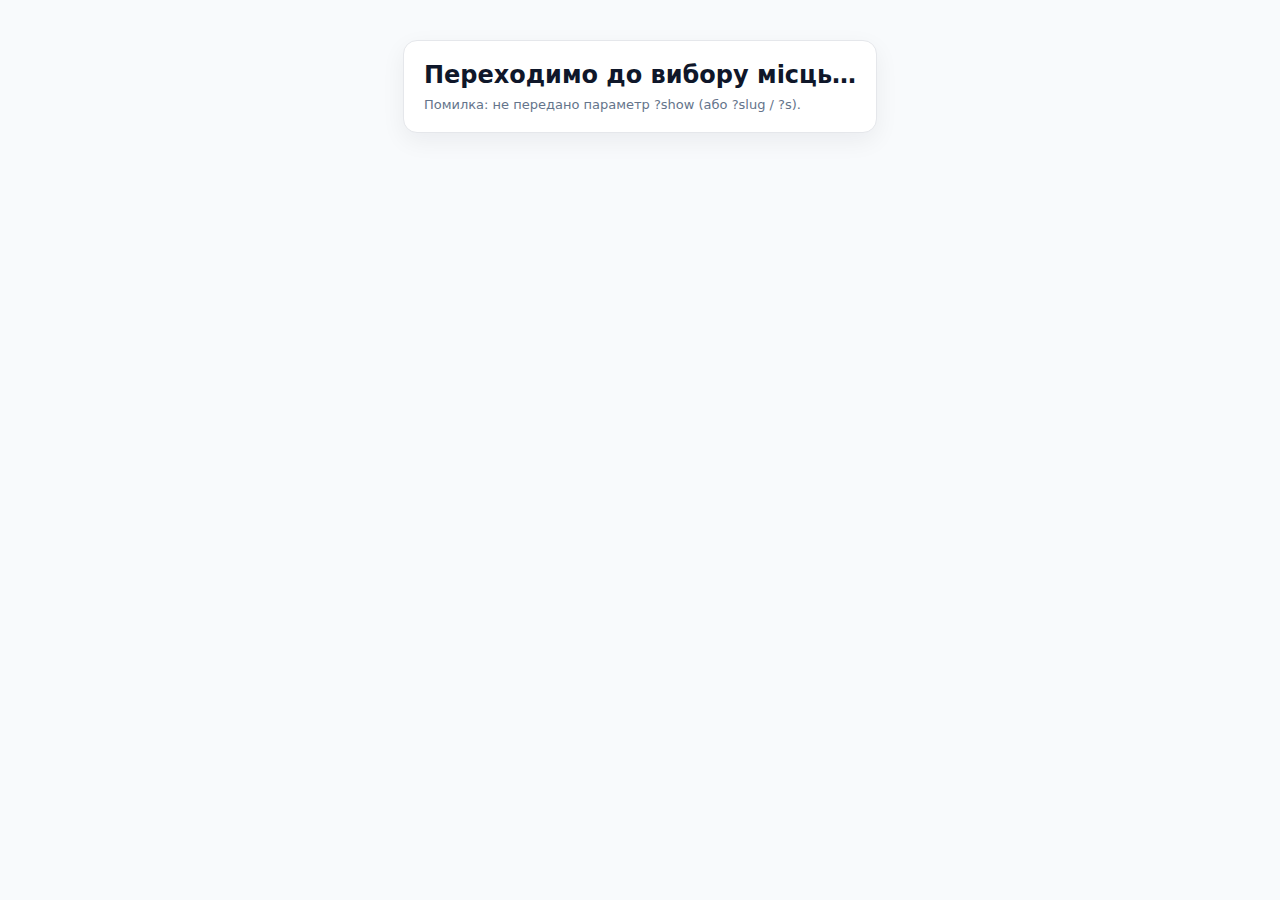
<file: show.html>
<!DOCTYPE html>
<html lang="uk">
<head>
  <meta charset="UTF-8" />
  <meta name="viewport" content="width=device-width, initial-scale=1" />
  <title>Переходимо до вибору місць…</title>
  <meta id="meta-refresh">
  <style>
    body{font-family:system-ui,-apple-system,Segoe UI,Roboto,Inter,Arial,sans-serif;margin:0;padding:40px;display:flex;align-items:center;justify-content:center;background:#f8fafc;color:#0f172a}
    .card{background:#fff;border:1px solid #e5e7eb;border-radius:14px;padding:20px;max-width:560px;box-shadow:0 8px 24px rgba(15,23,42,.06)}
    .muted{color:#64748b}
    a.btn{display:inline-block;margin-top:12px;padding:10px 14px;border-radius:10px;background:#2563eb;color:#fff;text-decoration:none}
    .small{font-size:13px}
  </style>
</head>
<body>
  <div class="card">
    <h2 style="margin:0 0 8px">Переходимо до вибору місць…</h2>
    <div class="muted small" id="status">Готуємо схему залу</div>
    <a id="fallback" class="btn" href="#" style="display:none">Відкрити вручну</a>
  </div>

  <script>
    (function(){
      const qs = new URLSearchParams(location.search);
      // Приймаємо різні назви параметрів на всяк випадок
      const show = qs.get('show') || qs.get('slug') || qs.get('s');

      const statusEl = document.getElementById('status');
      const fallback = document.getElementById('fallback');
      const metaRefresh = document.getElementById('meta-refresh');

      if(!show){
        statusEl.textContent = 'Помилка: не передано параметр ?show (або ?slug / ?s).';
        return;
      }

      const target = `spectacles/hall.html?show=${encodeURIComponent(show)}`;

      // Показуємо запасне посилання
      fallback.href = target;
      fallback.style.display = 'inline-block';

      // Ставимо meta refresh як дубль до JS redirect (на 1 секунду)
      metaRefresh.setAttribute('http-equiv', 'refresh');
      metaRefresh.setAttribute('content', `1;url=${target}`);

      // Ініціюємо миттєвий redirect
      statusEl.textContent = 'Відкриваємо схему залу…';
      try {
        location.replace(target);
      } catch(e) {
        // Якщо щось пішло не так — залишиться meta refresh + кнопка
      }
    })();
  </script>
</body>
</html>
</file>
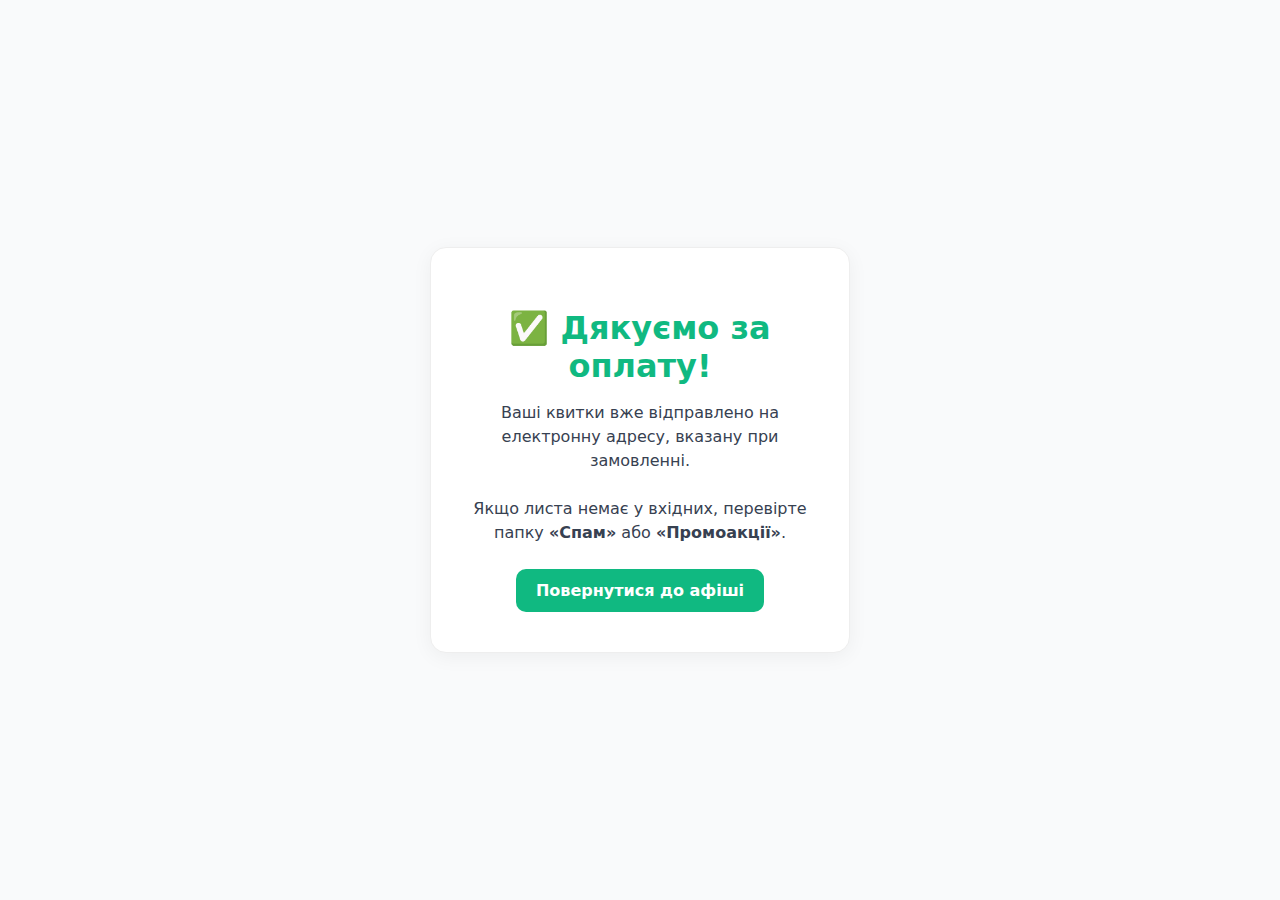
<file: thanks.html>
<!DOCTYPE html>
<html lang="uk">
<head>
  <meta charset="UTF-8" />
  <meta name="viewport" content="width=device-width, initial-scale=1" />
  <title>Дякуємо за оплату — Ваш Адмін</title>
  <link rel="stylesheet" href="styles.css" />
  <style>
    body { background:#f9fafb; display:flex; align-items:center; justify-content:center; height:100vh; margin:0; }
    .box {
      background:white;
      border:1px solid #eee;
      border-radius:16px;
      padding:40px 32px;
      max-width:420px;
      text-align:center;
      box-shadow:0 4px 20px rgba(0,0,0,0.05);
      font-family:system-ui, sans-serif;
    }
    h1 { color:#10b981; margin-bottom:12px; }
    p { color:#374151; line-height:1.5; margin-bottom:24px; }
    a.btn {
      display:inline-block;
      padding:12px 20px;
      border-radius:10px;
      background:#10b981;
      color:white;
      text-decoration:none;
      font-weight:600;
    }
    a.btn:hover { background:#059669; }
  </style>
</head>
<body>
  <div class="box">
    <h1>✅ Дякуємо за оплату!</h1>
    <p>Ваші квитки вже відправлено на електронну адресу, вказану при замовленні.</p>
    <p>Якщо листа немає у вхідних, перевірте папку <strong>«Спам»</strong> або <strong>«Промоакції»</strong>.</p>
    <a href="afisha.html" class="btn">Повернутися до афіші</a>
  </div>
</body>
</html>
</file>
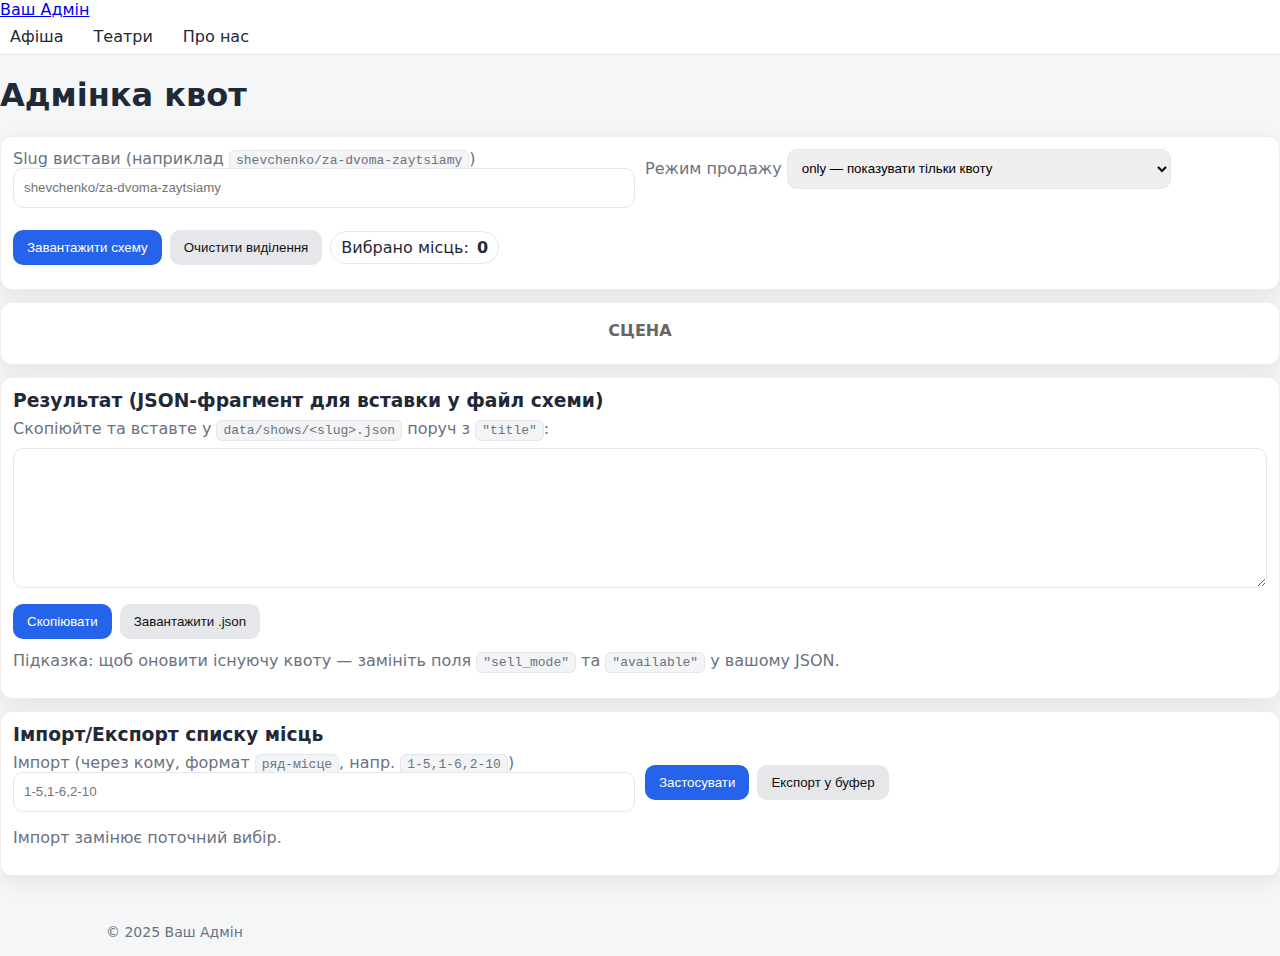
<file: admin/quotas.html>
<!DOCTYPE html>
<html lang="uk">
<head>
<meta charset="utf-8" />
<meta name="viewport" content="width=device-width, initial-scale=1" />
<title>Адмінка квот — Ваш Адмін</title>
<link rel="stylesheet" href="../styles.css" />
<style>
  :root { --seat: 22px; --gap: 4px; }
  @media (min-width: 900px){ :root { --seat: 26px; --gap: 6px; } }

  .toolbar{display:flex; gap:8px; flex-wrap:wrap; align-items:center; margin:12px 0}
  .card{background:#fff;border:1px solid #eee;border-radius:12px;padding:12px}
  .muted{color:#6b7280}
  .row{display:grid; gap:10px}
  .row.two{grid-template-columns:1fr 1fr}
  @media (max-width:800px){ .row.two{grid-template-columns:1fr} }

  .hall{display:grid; gap:var(--gap); justify-content:flex-start;
        grid-template-columns: repeat(var(--cols, 10), var(--seat));
        transform-origin: top left; }
  .seat{width:var(--seat);height:var(--seat);border-radius:6px;background:#e5e7eb;
        display:flex;align-items:center;justify-content:center;cursor:pointer;
        font-weight:700;font-size:12px;user-select:none}
  .spacer{width:var(--seat);height:var(--seat);opacity:0;pointer-events:none}
  .rowlabel{grid-column:1/-1;text-align:center;color:#666;margin-top:4px;font-size:12px}

  .available{background:#dbeafe}
  .reserved{background:#9ca3af;color:#fff;cursor:not-allowed}
  .selected{outline:2px solid #10b981; box-shadow: 0 0 0 2px #10b981 inset}
  .inquota{background:#fde68a} /* уже в квоте */
  .chip{display:inline-flex;align-items:center;gap:8px;border:1px solid #e5e7eb;border-radius:999px;padding:6px 10px}
  code.inline{background:#f3f4f6;border:1px solid #e5e7eb;border-radius:6px;padding:2px 6px}
  textarea{width:100%;min-height:140px;border:1px solid #e5e7eb;border-radius:10px;padding:10px;font-family:ui-monospace, SFMono-Regular, Menlo, monospace}
  input[type=text]{height:40px;border:1px solid #e5e7eb;border-radius:10px;padding:0 10px;width:100%}
  select{height:40px;border:1px solid #e5e7eb;border-radius:10px;padding:0 10px}
  .scene{margin:6px auto 12px; text-align:center; font-weight:700; color:#666}
</style>
</head>
<body>
<header class="header">
  <a href="../index.html" class="logo">Ваш Адмін</a>
  <nav class="nav">
    <a href="../afisha.html" class="nav-link">Афіша</a>
    <a href="../theatres.html" class="nav-link">Театри</a>
    <a href="../about.html" class="nav-link">Про нас</a>
  </nav>
</header>

<main class="container">
  <h1>Адмінка квот</h1>
  <div class="card row two">
    <div>
      <label class="muted">Slug вистави (наприклад <code class="inline">shevchenko/za-dvoma-zaytsiamy</code>)</label>
      <input id="slug" type="text" placeholder="shevchenko/za-dvoma-zaytsiamy">
    </div>
    <div>
      <label class="muted">Режим продажу</label>
      <select id="mode">
        <option value="only">only — показувати тільки квоту</option>
        <option value="disable">disable — показувати все, але клікабельно тільки квоту</option>
      </select>
    </div>
    <div class="toolbar">
      <button id="loadShow" class="btn">Завантажити схему</button>
      <button id="clearSel" class="btn secondary">Очистити виділення</button>
      <div class="chip">Вибрано місць: <strong id="selCount">0</strong></div>
    </div>
  </div>

  <div id="err" class="card muted" style="display:none;color:#b91c1c"></div>

  <div class="card" style="margin-top:12px">
    <div class="scene">СЦЕНА</div>
    <div id="hall" class="hall"></div>
  </div>

  <div class="card" style="margin-top:12px">
    <h3 style="margin:0 0 8px">Результат (JSON-фрагмент для вставки у файл схеми)</h3>
    <p class="muted" style="margin:6px 0 10px">
      Скопіюйте та вставте у <code class="inline">data/shows/&lt;slug&gt;.json</code> поруч з <code class="inline">"title"</code>:
    </p>
    <textarea id="out" readonly></textarea>
    <div class="toolbar">
      <button id="copyOut" class="btn">Скопіювати</button>
      <button id="downloadOut" class="btn secondary">Завантажити .json</button>
    </div>
    <p class="muted" style="margin-top:6px">
      Підказка: щоб оновити існуючу квоту — замініть поля <code class="inline">"sell_mode"</code> та <code class="inline">"available"</code> у вашому JSON.
    </p>
  </div>

  <div class="card" style="margin-top:12px">
    <h3 style="margin:0 0 8px">Імпорт/Експорт списку місць</h3>
    <div class="row two">
      <div>
        <label class="muted">Імпорт (через кому, формат <code class="inline">ряд-місце</code>, напр. <code class="inline">1-5,1-6,2-10</code>)</label>
        <input id="importList" type="text" placeholder="1-5,1-6,2-10">
      </div>
      <div class="toolbar">
        <button id="applyImport" class="btn">Застосувати</button>
        <button id="exportList" class="btn secondary">Експорт у буфер</button>
      </div>
    </div>
    <p class="muted">Імпорт замінює поточний вибір.</p>
  </div>
</main>

<footer class="footer">
  <div class="footer-inner"><div>© 2025 Ваш Адмін</div></div>
</footer>

<script>
(function(){
  const qp = new URLSearchParams(location.search);
  const slugEl = document.getElementById('slug');
  const modeEl = document.getElementById('mode');
  const hall   = document.getElementById('hall');
  const errEl  = document.getElementById('err');
  const outEl  = document.getElementById('out');
  const selCountEl = document.getElementById('selCount');

  const loadBtn = document.getElementById('loadShow');
  const clearBtn = document.getElementById('clearSel');
  const copyBtn = document.getElementById('copyOut');
  const dlBtn = document.getElementById('downloadOut');
  const importEl = document.getElementById('importList');
  const applyImportBtn = document.getElementById('applyImport');
  const exportListBtn = document.getElementById('exportList');

  // из query ?show=...
  const initialSlug = qp.get('show') || '';
  if (initialSlug) slugEl.value = initialSlug;

  let rows = [];           // конфиг рядов (только партер)
  let selected = new Set(); // "ряд-місце"
  let priceByRow = new Map(); // row -> price
  let cols = 0;            // ширина сетки

  function showErr(msg){
    errEl.textContent = msg;
    errEl.style.display = 'block';
  }
  function hideErr(){ errEl.style.display = 'none'; }

  function spacer(){ const d=document.createElement('div'); d.className='spacer'; return d; }

  function rebuildOutput(){
    const mode = modeEl.value || 'only';
    const list = Array.from(selected).sort((a,b)=>{
      const [ar,as]=a.split('-').map(Number);
      const [br,bs]=b.split('-').map(Number);
      return ar===br ? as-bs : ar-br;
    });
    const json = {
      sell_mode: mode,
      available: list
    };
    outEl.value = JSON.stringify(json, null, 2);
    selCountEl.textContent = list.length;
  }

  function renderHall(){
    hall.innerHTML = '';
    if (!rows.length){ showErr('Немає рядів для відображення.'); return; }

    cols = Math.max(...rows.map(r => r.seats + ((r.aisles && r.aisles.length) || 0)));
    hall.style.setProperty('--cols', cols);

    rows.sort((a,b)=>a.row-b.row).forEach(cfg=>{
      priceByRow.set(cfg.row, cfg.price);
      const aisles=(cfg.aisles||[]).slice().sort((a,b)=>a-b);
      let nextA=0;
      for(let s=1; s<=cfg.seats; s++){
        while(nextA<aisles.length && (s===aisles[nextA]+1)){ hall.appendChild(spacer()); nextA++; }
        const key=`${cfg.row}-${s}`;
        const el=document.createElement('div');
        el.className='seat available';
        el.textContent=s;
        el.title = `Ряд ${cfg.row}, Місце ${s} — ${cfg.price} грн`;
        if (selected.has(key)) el.classList.add('inquota');
        el.addEventListener('click', ()=>{
          if (selected.has(key)){ selected.delete(key); el.classList.remove('inquota'); }
          else { selected.add(key); el.classList.add('inquota'); }
          rebuildOutput();
        });
        hall.appendChild(el);
      }
      while(nextA<(cfg.aisles||[]).length){ hall.appendChild(spacer()); nextA++; }
      const rl=document.createElement('div'); rl.className='rowlabel';
      rl.textContent=`Ряд ${cfg.row} • ${cfg.price} грн`;
      hall.appendChild(rl);
    });

    // авто-fit: уменьшим/увеличим «квадратик» под доступную ширину
    fitWidth();
    setTimeout(fitWidth, 120);
    window.addEventListener('resize', fitWidth);
  }

  function fitWidth(){
    const container = hall.parentElement; // .card
    const padding = 24;
    const seat = Math.floor((container.clientWidth - padding) / cols);
    if (seat >= 16){
      document.documentElement.style.setProperty('--seat', Math.min(56, seat)+'px');
    }
  }

  async function loadShow(){
    hideErr();
    selected.clear();
    rebuildOutput();

    const slug = (slugEl.value || '').trim();
    if (!slug){ showErr('Введіть slug вистави.'); return; }

    try{
      const r = await fetch(`../data/shows/${slug}.json`, {cache:'no-store'});
      if (!r.ok) throw new Error('HTTP '+r.status);
      const show = await r.json();

      const parter = (show.rows||[]).filter(r => (r.section||'parter')==='parter' && r.enabled!==false);
      if (!parter.length){ showErr('У файлі немає рядів партера.'); return; }

      rows = parter;
      // если в JSON уже есть квота — подхватим
      const mode = (show.sell_mode || 'only').toLowerCase();
      modeEl.value = (mode==='disable') ? 'disable' : 'only';

      const pre = (show.available || show.sell || []);
      pre.forEach(k => selected.add(String(k)));
      rebuildOutput();

      renderHall();
    }catch(e){
      console.error(e);
      showErr('Не вдалося завантажити файл: data/shows/'+slug+'.json');
    }
  }

  // actions
  loadBtn.addEventListener('click', loadShow);
  clearBtn.addEventListener('click', ()=>{ selected.clear(); rebuildOutput(); renderHall(); });
  modeEl.addEventListener('change', rebuildOutput);

  copyBtn.addEventListener('click', ()=>{
    outEl.select();
    document.execCommand('copy');
  });

  dlBtn.addEventListener('click', ()=>{
    const slug = (slugEl.value || 'quotas').replace(/[^\w\-\/]/g,'_').replace(/\//g,'_');
    const blob = new Blob([outEl.value], {type:'application/json;charset=utf-8'});
    const a = document.createElement('a');
    a.href = URL.createObjectURL(blob);
    a.download = slug + '_quota.json';
    a.click();
    URL.revokeObjectURL(a.href);
  });

  applyImportBtn.addEventListener('click', ()=>{
    const raw = (importEl.value||'').trim();
    selected.clear();
    if (raw){
      raw.split(',').map(s=>s.trim()).forEach(k=>{
        if (/^\d+-\d+$/.test(k)) selected.add(k);
      });
    }
    rebuildOutput();
    renderHall();
  });

  exportListBtn.addEventListener('click', ()=>{
    const list = Array.from(selected).join(',');
    navigator.clipboard.writeText(list);
  });

  // авто-старт если ?show=...
  if (initialSlug) { loadShow(); }
})();
</script>
</body>
</html>
</file>
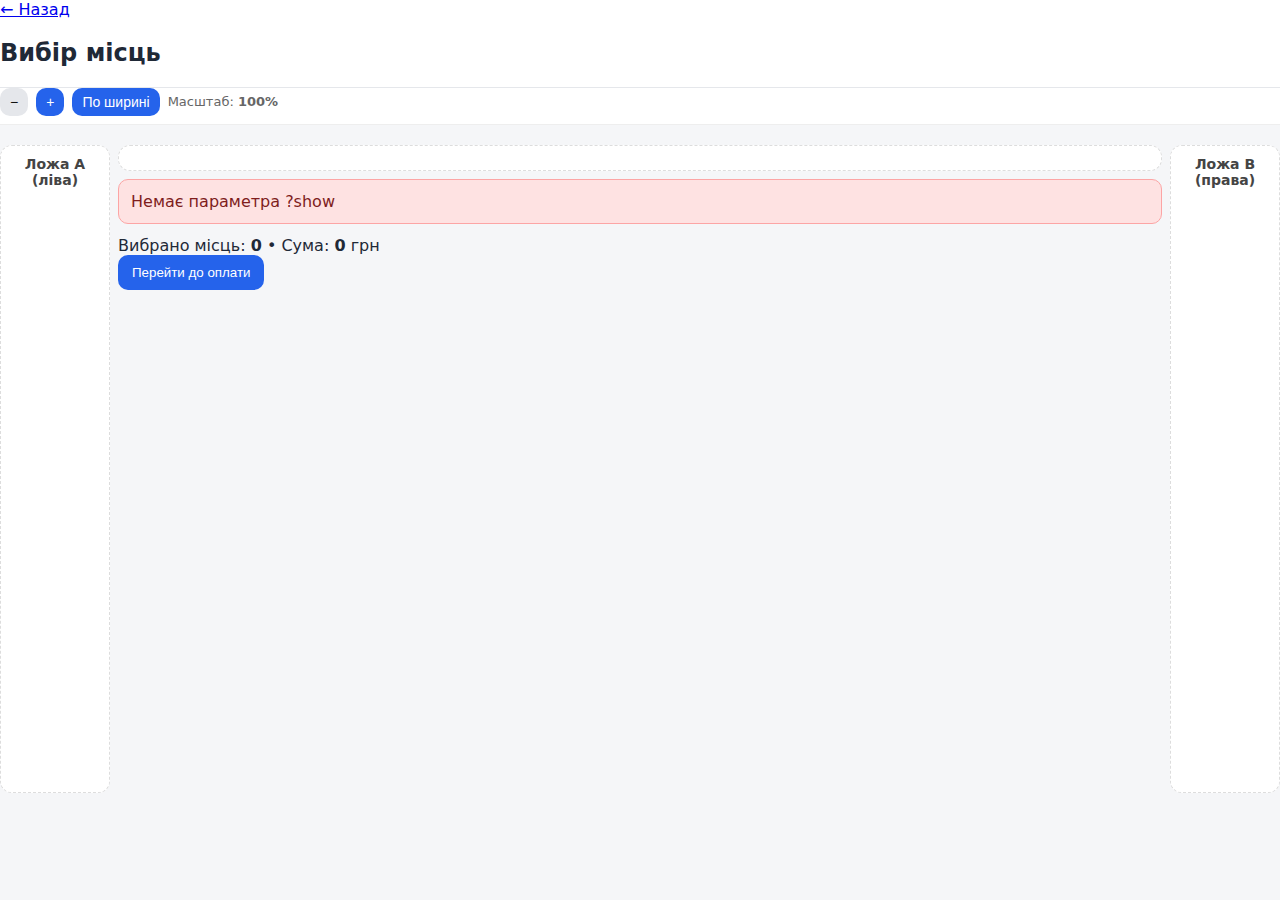
<file: spectacles/hall.html>
<!DOCTYPE html>
<html lang="uk">
<head>
  <meta charset="utf-8" />
  <meta name="viewport" content="width=device-width, initial-scale=1" />
  <title id="page-title">Схема залу — Ваш Адмін</title>
  <link rel="stylesheet" href="../styles.css" />
  <style>
    :root { --seat: 32px; --gap: 6px; }
    @media (max-width: 640px){ :root { --seat: 22px; --gap: 4px; } }

    /* верхняя панель */
    .controls { position: sticky; top: 0; z-index: 5; background: #fff; padding: 8px 0; margin: -8px 0 8px;
      display: flex; gap: 8px; align-items: center; flex-wrap: wrap; border-bottom: 1px solid #eee; }
    .controls .btn{ padding: 6px 10px; font-size: 14px; }
    .controls .meta{ font-size: 13px; color:#666; }

    /* макет: Ложа A | Партер | Ложа B — всегда в 3 колонки */
    .layout {
      display: grid;
      grid-template-columns: 110px minmax(280px, 1fr) 110px; /* фикс. боковые, центр растягивается */
      gap: 8px;         /* меньше зазор — ложи ближе к партеру */
      align-items: start;
    }
    @media (max-width: 900px){
      .layout {
        grid-template-columns: 90px minmax(220px, 1fr) 90px;
        gap: 6px;
      }
    }

    /* центр: контейнер с прокруткой ТОЛЬКО у схемы партера */
    .hall-wrap { overflow: auto; border:1px dashed #ddd; border-radius:12px; padding: 12px; max-height: 72vh; background:#fff; width: 100%; }
    .hall { display:grid; gap: var(--gap); justify-content:flex-start; grid-template-columns: repeat(var(--cols, 10), var(--seat)); transform-origin: top left; }
    .stage { grid-column:1/-1; text-align:center; font-weight:700; padding:8px 0; background:#eee; border-radius:8px; margin-bottom:6px }

    .seat { width: var(--seat); height: var(--seat); border-radius:6px; background:#e0e0e0; display:flex; align-items:center; justify-content:center;
      cursor:pointer; font-weight:700; font-size: 12px; user-select: none; }
    .seat.selected{ background:#4caf50; color:#fff }
    .seat.reserved{ background:#9e9e9e; color:#fff; cursor:not-allowed }
    .spacer{ width: var(--seat); height: var(--seat); opacity:0; pointer-events:none }
    .rowlabel{ grid-column:1/-1; text-align:center; color:#666; margin-top:4px; font-size:12px }
    .rowgap{ grid-column:1/-1; height: calc(var(--seat)*1.2); }

    .legend { display:flex; flex-wrap:wrap; gap:8px; margin:10px 0; }
    .legend .item { display:flex; align-items:center; gap:6px; padding:4px 8px; border:1px solid #eee; border-radius:8px; font-size:13px; }
    .legend .swatch { width:16px; height:16px; border-radius:4px; border:1px solid #ddd; }

    /* боковые ложи: ОДНА ВЕРТИКАЛЬНАЯ КОЛОНКА на 18 "уровней" */
    .loge { background:#fff; border:1px dashed #ddd; border-radius:12px; padding:10px; position: sticky; top: 76px; max-height: 72vh; overflow:auto; }
    .loge h3 { margin: 0 0 8px; font-size: 14px; color:#444; text-align:center; }
    .loge-vert {
      display:grid;
      grid-template-rows: repeat(18, calc(var(--seat) * 0.9));
      gap: var(--gap);
      justify-items:center;
      align-content:start;
    }
    .loge-vert .seat{ width: calc(var(--seat) * 0.9); height: calc(var(--seat) * 0.9); font-size: 11px; }
    .loge-note { text-align:center; font-size: 11px; color:#777; margin-top:6px; }

    .error { padding: 12px; border:1px solid #fca5a5; background:#fee2e2; color:#7f1d1d; border-radius:10px; margin-top: 8px; display:none; }
  </style>
</head>
<body>
  <header class="header">
    <a id="back" href="../afisha.html">← Назад</a>
    <h2 id="title">Вибір місць</h2>
  </header>

  <div class="container">
    <!-- Кнопки масштаба -->
    <div class="controls">
      <button id="zoomOut" class="btn secondary">−</button>
      <button id="zoomIn" class="btn">+</button>
      <button id="fitWidth" class="btn">По ширині</button>
      <span id="zoomInfo" class="meta">Масштаб: <strong id="zoomVal">100%</strong></span>
    </div>

    <!-- Легенда -->
    <div id="legend" class="legend"></div>

    <!-- Трёхколоночный макет: Ложа A (вертикаль) | Партер | Ложа B (вертикаль) -->
    <div class="layout">
      <!-- ЛОЖА A (слева) -->
      <aside class="loge">
        <h3>Ложа A (ліва)</h3>
        <div id="logeA" class="loge-vert"></div>
        <div class="loge-note">1…18 — відповідають рядам партера</div>
      </aside>

      <!-- ПАРТЕР (центр) -->
      <section class="center">
        <div class="hall-wrap">
          <div id="hall" class="hall" aria-label="Схема залу"></div>
        </div>
        <div id="errorBox" class="error"></div>

        <div style="margin-top:12px">
          <span>Вибрано місць: <strong id="count">0</strong></span> •
          <span>Сума: <strong id="sum">0</strong> грн</span>
          <div><button id="toCheckout" class="btn" disabled>Перейти до оплати</button></div>
        </div>
      </section>

      <!-- ЛОЖА B (справа) -->
      <aside class="loge">
        <h3>Ложа B (права)</h3>
        <div id="logeB" class="loge-vert"></div>
        <div class="loge-note">1…18 — відповідають рядам партера</div>
      </aside>
    </div>
  </div>

  <script type="module">
    const rootStyle = document.documentElement.style;
    const zoomValEl = document.getElementById('zoomVal');
    function getSeatPx(){ const v=getComputedStyle(document.documentElement).getPropertyValue('--seat').trim(); return parseInt(v.replace('px','')||'32',10); }
    function setSeatPx(px){ const c=Math.max(16,Math.min(px,56)); rootStyle.setProperty('--seat', c+'px'); zoomValEl.textContent = Math.round(c/32*100)+'%'; document.getElementById('hall').style.transform='scale(1)'; }
    function showError(msg){ const box=document.getElementById('errorBox'); box.style.display='block'; box.textContent=msg; }

    const qp = new URLSearchParams(location.search);
    const showSlug = qp.get('show'); // e.g. shevchenko/za-dvoma-zaytsiamy
    if (!showSlug) { showError('Немає параметра ?show'); throw new Error('no show'); }

    // Подгружаем JSON описания схемы
    fetch(`../data/shows/${showSlug}.json?ts=${Date.now()}`).then(r=>{
      if(!r.ok) throw new Error('HTTP '+r.status);
      return r.json();
    }).then(show=>{
      document.getElementById('page-title').textContent='Схема — '+show.title;
      document.getElementById('title').textContent='«'+show.title+'»';
      document.getElementById('back').href='../afisha.html';

      const hall = document.getElementById('hall');
      const rows = (show.rows||[]);
      const parter = rows.filter(r => (r.section||'parter')==='parter').sort((a,b)=>a.row-b.row);
      const reserved = new Set(show.reserved || []);

      if (!parter.length) { showError('Немає рядів партера для відображення.'); return; }

      // Легенда цен (по партеру)
      const legend = document.getElementById('legend');
      const prices = Array.from(new Set(parter.map(r=>r.price))).sort((a,b)=>b-a);
      legend.innerHTML = prices.map(p=>`<div class="item"><span class="swatch" style="background:#${(p*1234567).toString(16).slice(0,6)}"></span><span>${p} грн</span></div>`).join('');

      // Кол-во колонок с учётом проходов
      const calcCols = r => (r.seats || 0) + ((r.aisles||[]).length || 0);
      const layoutCols = Math.max(...parter.map(calcCols));
      hall.style.setProperty('--cols', layoutCols);

      // Сцена
      const st = document.createElement('div'); st.className='stage'; st.textContent='Сцена'; hall.appendChild(st);

      // Рендер ряда партера (с проходами)
      let selected=[];
      function renderParterRow(cfg){
        const aisles=(cfg.aisles||[]).slice().sort((a,b)=>a-b);
        let nextA=0;
        for(let s=1; s<=cfg.seats; s++){
          while(nextA<aisles.length && (s===aisles[nextA]+1)){
            const sp=document.createElement('div'); sp.className='spacer'; hall.appendChild(sp); nextA++;
          }
          const key=`${cfg.row}-${s}`;
          const el=document.createElement('div');
          el.className='seat'; el.textContent=s;
          el.dataset.key=key; el.dataset.row=cfg.row; el.dataset.seat=s; el.dataset.price=cfg.price;
          el.title=`Ряд ${cfg.row}, Місце ${s} — ${cfg.price} грн`;
          if(reserved.has(key)){ el.classList.add('reserved'); }
          else { el.addEventListener('click',()=>toggle(el)); }
          hall.appendChild(el);
        }
        while(nextA<(cfg.aisles||[]).length){ const sp=document.createElement('div'); sp.className='spacer'; hall.appendChild(sp); nextA++; }
        const rl=document.createElement('div'); rl.className='rowlabel'; rl.textContent=`Ряд ${cfg.row} • ${cfg.price} грн`; hall.appendChild(rl);
      }

      // Партер 1–18, затем зазор, затем 19–21
      parter.forEach(r=>{
        renderParterRow(r);
        if (r.row===18){ const gap=document.createElement('div'); gap.className='rowgap'; hall.appendChild(gap); }
      });

      function toggle(el){
        const key=el.dataset.key;
        const i=selected.findIndex(x=>x.key===key);
        if(i!==-1){selected.splice(i,1); el.classList.remove('selected');}
        else{selected.push({key,row:+el.dataset.row,seat:+el.dataset.seat,price:+el.dataset.price}); el.classList.add('selected');}
        const total=selected.reduce((a,b)=>a+b.price,0);
        document.getElementById('count').textContent=selected.length;
        document.getElementById('sum').textContent=total;
        document.getElementById('toCheckout').disabled=selected.length===0;
      }

      // === ЛОЖИ как ВЕРТИКАЛЬНЫЕ колонки (по 1 месту на уровень 1..18) ===
      // Цена лож = цена соответствующего ряда партера (1..18)
      const priceByRow = {};
      parter.forEach(r => { if (r.row>=1 && r.row<=18) priceByRow[r.row]=r.price; });

      function renderVerticalLoge(containerId, prefix){
        const box = document.getElementById(containerId);
        box.innerHTML = '';
        for (let level=1; level<=18; level++){
          const price = priceByRow[level] ?? priceByRow[18] ?? 0;
          const key = `${prefix}-${level}`; // LA-7 / LB-12
          const el = document.createElement('div');
          el.className = 'seat';
          el.textContent = level;
          el.title = `Ложа ${prefix==='LA'?'A':'B'}, рівень ${level} — ${price} грн`;
          el.dataset.key = key;
          el.dataset.row = level; // для корзини: рівень
          el.dataset.seat = level; // номер у ложе = рівень
          el.dataset.price = price;
          if (reserved.has(key)) { el.classList.add('reserved'); }
          else { el.addEventListener('click',()=>toggle(el)); }
          box.appendChild(el);
        }
      }
      renderVerticalLoge('logeA', 'LA');
      renderVerticalLoge('logeB', 'LB');

      // Зум/подгон
      const hallWrap = document.querySelector('.hall-wrap');
      function fitWidth(){
        const padding = 32;
        const cols = parseInt(getComputedStyle(hall).getPropertyValue('--cols')) || 10;
        const seat = Math.floor((hallWrap.clientWidth - padding) / cols);
        if (seat >= 16) setSeatPx(seat);
        requestAnimationFrame(()=>{
          const need = hallWrap.clientWidth - 20;
          const cur  = hall.scrollWidth;
          const scale = cur>0 ? Math.min(1, need/cur) : 1;
          hall.style.transform = `scale(${scale})`;
          zoomValEl.textContent = Math.round(getSeatPx()/32*100*scale)+'%';
          hallWrap.scrollTop=0; hallWrap.scrollLeft=0;
        });
      }
      document.getElementById('zoomIn').addEventListener('click',()=>{ hall.style.transform='scale(1)'; setSeatPx(getSeatPx()+4); });
      document.getElementById('zoomOut').addEventListener('click',()=>{ hall.style.transform='scale(1)'; setSeatPx(getSeatPx()-4); });
      document.getElementById('fitWidth').addEventListener('click', fitWidth);
      fitWidth(); setTimeout(fitWidth, 80);

      // Переход к оплате
      document.getElementById('toCheckout').addEventListener('click',()=>{
        const seats=selected.map(s=>`Р${s.row}-М${s.seat}`).join(',');
        const total=selected.reduce((a,b)=>a+b.price,0);
        location.href=`../checkout.html?show=${encodeURIComponent(showSlug)}&seats=${encodeURIComponent(seats)}&sum=${encodeURIComponent(total)}`;
      });

    }).catch(e=>{
      console.error(e); showError('Не вдалося завантажити схему: '+e.message);
    });
  </script>
</body>
</html>
</file>
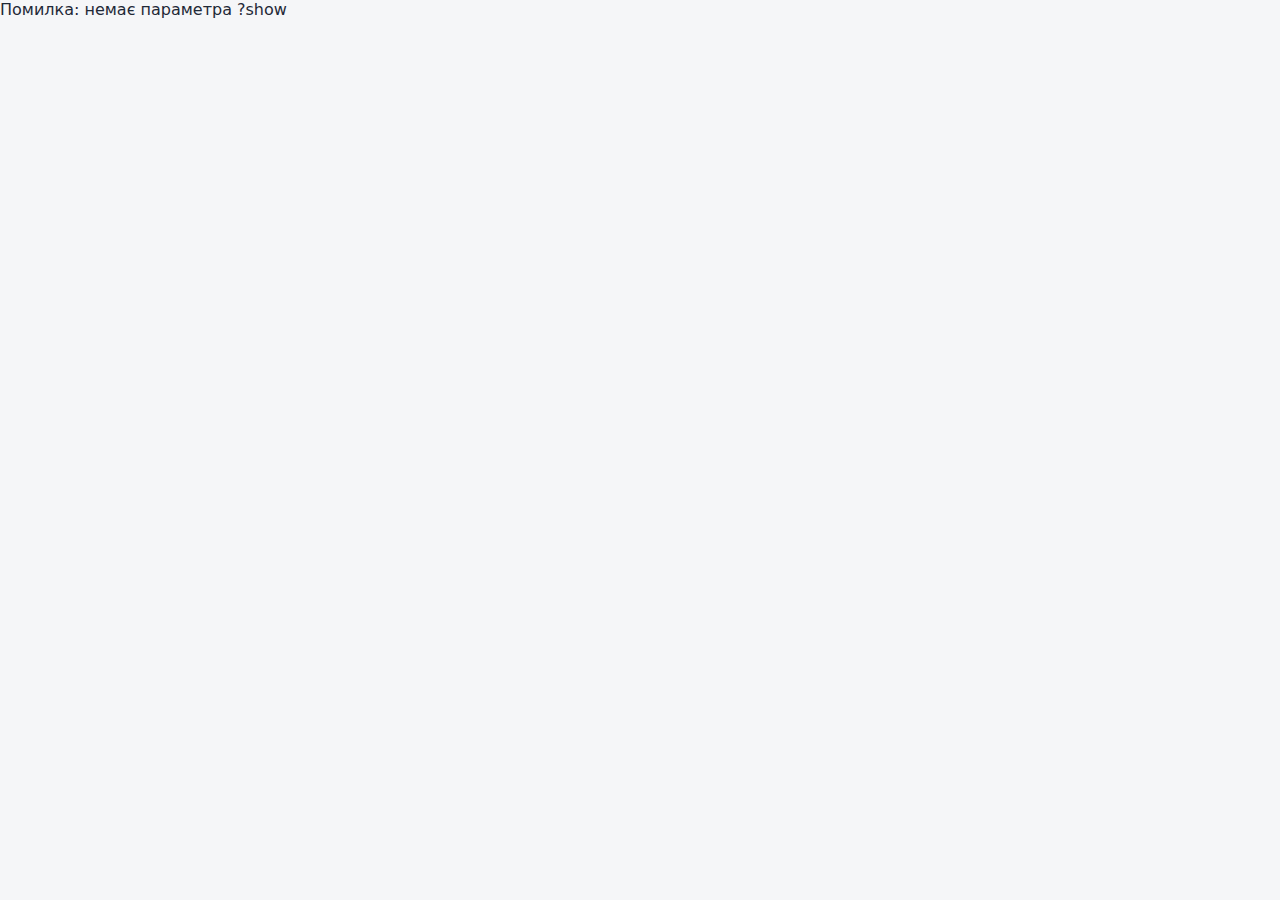
<file: spectacles/show.html>
<!DOCTYPE html>
<html lang="uk">
<head>
  <meta charset="utf-8" />
  <meta name="viewport" content="width=device-width, initial-scale=1" />
  <title id="page-title">Вистава</title>
  <link rel="stylesheet" href="../styles.css" />
</head>
<body>
  <header class="header">
    <h1 id="title">Вистава</h1>
    <nav class="nav"><a href="../afisha.html">Афіша</a></nav>
  </header>

  <div class="container">
    <div class="grid" style="grid-template-columns:300px 1fr">
      <img id="poster" style="width:100%;border-radius:12px;aspect-ratio:3/4;object-fit:cover;background:#eee" alt="Афіша" />
      <div>
        <p id="description" class="meta"></p>
        <p><strong>Сцена:</strong> <span id="stageText"></span></p>
        <p><strong>Дата:</strong> <span id="date"></span></p>
        <p><strong>Час:</strong> <span id="time"></span></p>
        <p><strong>Локація:</strong> <span id="venue"></span></p>
        <div style="margin-top:12px"><a id="to-hall" class="btn">🎟️ Вибрати місця</a></div>
      </div>
    </div>
  </div>

  <script>
    const qp = new URLSearchParams(location.search);
    const slug = qp.get('show');
    const stageName = s => s==='big'?'Велика сцена':(s==='small'?'Мала сцена':'');
    if (!slug) { document.body.innerHTML = 'Помилка: немає параметра ?show'; throw new Error(); }

    fetch(`../data/shows/${slug}.json`).then(r=>r.json()).then(show=>{
      document.getElementById('page-title').textContent = show.title + ' — опис';
      document.getElementById('title').textContent = show.title + (show.stage?(' ('+stageName(show.stage)+')'):'');
      document.getElementById('description').textContent = show.description || '';
      document.getElementById('stageText').textContent = stageName(show.stage);
      document.getElementById('date').textContent = show.date || '';
      document.getElementById('time').textContent = show.time || '';
      document.getElementById('venue').textContent = show.venue || '';
      document.getElementById('poster').src = show.poster || '../images/posters/placeholder.jpg';
      document.getElementById('to-hall').href = `hall.html?show=${encodeURIComponent(slug)}`;
    }).catch(e=>{
      document.body.innerHTML = 'Не вдалося завантажити спектакль.';
      console.error(e);
    });
  </script>
</body>
</html>
</file>
<file: styles.css>
:root{
  --bg:#f5f6f8;           /* светло-серый фон */
  --card:#ffffff;
  --text:#1f2937;
  --muted:#6b7280;
  --primary:#2563eb;
  --primary-600:#1d4ed8;
  --border:#e5e7eb;
  --shadow:0 6px 20px rgba(0,0,0,.08);
  --radius:14px;

  --seat:32px; /* для hall.html */
  --gap:6px;
}

*{box-sizing:border-box}
html,body{margin:0;padding:0}
body{
  font-family: system-ui, -apple-system, Segoe UI, Roboto, Ubuntu, Cantarell, "Helvetica Neue", Arial, "Noto Sans", "Apple Color Emoji", "Segoe UI Emoji";
  color:var(--text); background:var(--bg);
}

/* Header */
.header{
  background:var(--card);
  border-bottom:1px solid var(--border);
  position:sticky; top:0; z-index:20;
}
.header-inner{
  max-width:1100px; margin:0 auto; padding:12px 16px;
  display:flex; align-items:center; justify-content:space-between; gap:16px;
}
.brand{
  display:flex; align-items:center; gap:12px;
}
.brand img, .brand video{
  width:44px; height:44px; border-radius:10px; object-fit:cover;
  box-shadow: var(--shadow);
}
.brand h1{font-size:18px; margin:0}
.tagline{font-size:12px; color:var(--muted); margin:0}

.nav{display:flex; gap:10px; flex-wrap:wrap}
.nav a{
  text-decoration:none; color:var(--text); padding:8px 10px; border-radius:10px;
}
.nav a:hover{background:#f0f2f5}
.nav a.active{background:#e8eefc; color:#0f3bd9}

/* Social icons in header/footer */
.social-icons{display:flex; gap:10px; align-items:center}
.icon{
  width:36px; height:36px; border-radius:50%;
  display:flex; align-items:center; justify-content:center;
  background:#eef1f6; color:#333; font-size:18px;
  transition:.25s ease; border:1px solid var(--border);
}
.icon:hover{transform:translateY(-3px) scale(1.06); box-shadow:var(--shadow)}
.icon.fb:hover{background:#1877f2;color:#fff}
.icon.tg:hover{background:#0088cc;color:#fff}
.icon.ig:hover{background:linear-gradient(45deg,#f09433 0%,#e6683c 25%,#dc2743 50%,#cc2366 75%,#bc1888 100%);color:#fff}
.icon.tt:hover{background:#000;color:#fff}

/* Main layout */
.main{max-width:1100px; margin:16px auto; padding:0 16px}
.section{background:var(--card); border:1px solid var(--border); border-radius:var(--radius); padding:16px; box-shadow: var(--shadow);}

/* Cards / buttons */
.card{background:var(--card); border:1px solid var(--border); border-radius:var(--radius); box-shadow:var(--shadow); padding:12px}
.btn{
  display:inline-block; background:var(--primary); color:#fff;
  padding:10px 14px; border-radius:10px; text-decoration:none; border:none; cursor:pointer;
}
.btn:hover{background:var(--primary-600)}
.btn.secondary{background:#e5e7eb;color:#111}
.btn.secondary:hover{background:#d9dbe0}

/* Footer */
.footer{margin:32px 0 0}
.footer-inner{
  max-width:1100px; margin:0 auto; padding:16px;
  display:flex; align-items:center; justify-content:space-between; gap:12px;
  color:var(--muted); font-size:14px;
}

/* Afisha grid */
.afisha-grid{display:grid; grid-template-columns:repeat(auto-fill,minmax(280px,1fr)); gap:14px}
.afisha-card{display:flex; gap:12px}
.afisha-card img{width:92px; height:120px; border-radius:10px; object-fit:cover; background:#e9edf3}
.meta{color:var(--muted); font-size:13px}

/* City tabs */
.tabs{display:flex; gap:8px; flex-wrap:wrap; margin-bottom:12px}

/* HALL extras */
.stage{grid-column:1/-1;background:#ddd;color:#333;font-weight:700;text-align:center;padding:10px;border-radius:8px;margin-bottom:8px}
.rowgap{grid-column:1/-1;height:calc(var(--seat)*1.2)}

/* Responsive */
@media (max-width:640px){
  .brand h1{font-size:16px}
  .nav{gap:6px}
  .icon{width:34px;height:34px;font-size:17px}
}
</file>
